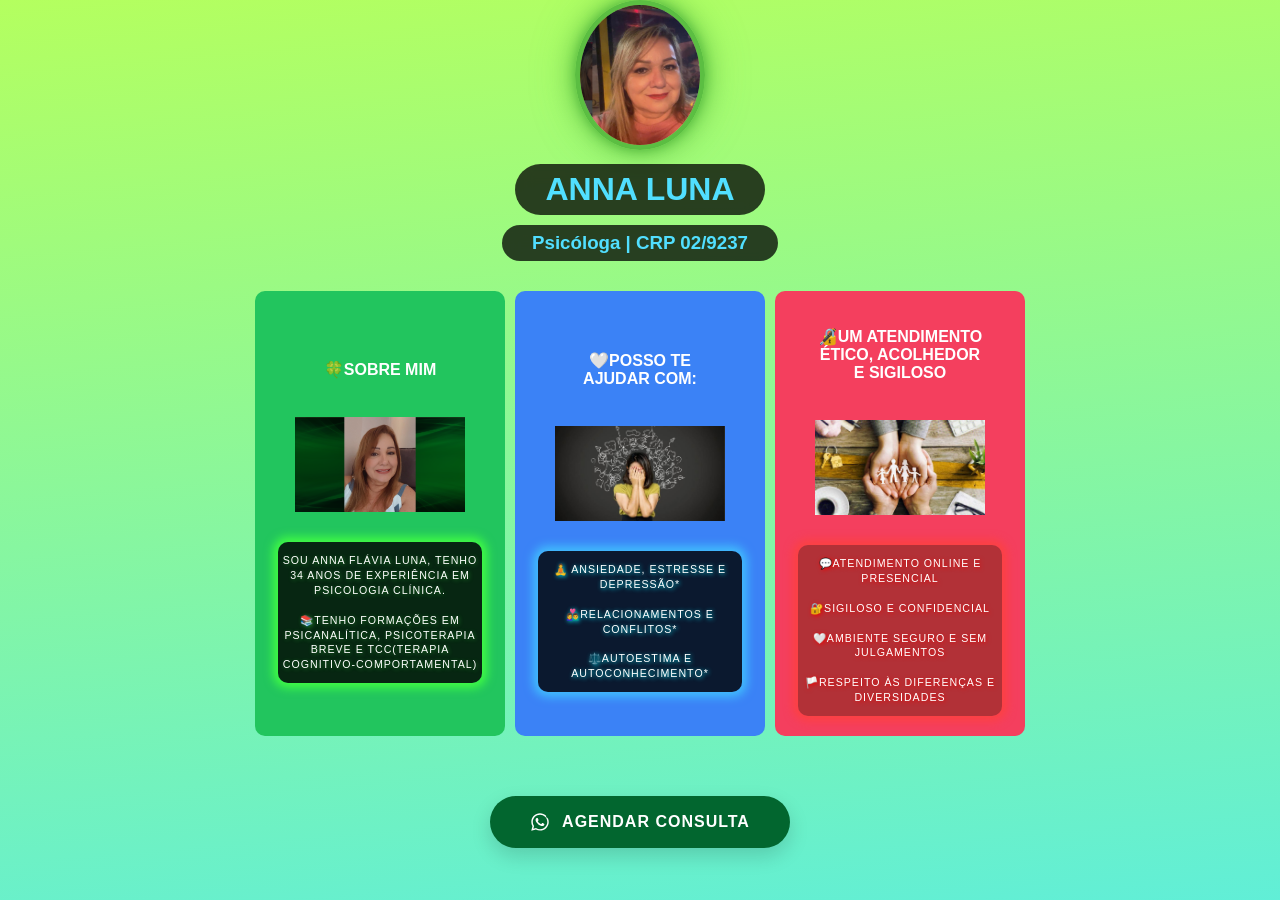
<file: index.html>
<!DOCTYPE html>
<html lang="pt">
<head>
    <meta charset="UTF-8">
    <meta name="viewport" content="width=device-width, initial-scale=1.0">
    <title>Document</title>
    <!--stylesheet: folha de estilo e link para linkar!-->
    <link rel="stylesheet" href="index.css">
</head>
<body>


         <header>
            <div class="center">
                <img src="./imagens/fotoperfil2.png"></img>
            </div>

            <h1 class="center2">ANNA LUNA</h1>
            <h3 class="center2">Psicóloga | CRP 02/9237</h3>
         </header>

         <main>
        
            
            <div class="cards">
    <div class="card red">
        <p class="tip">🍀SOBRE MIM</p>
        <img class="card img"  src="./imagens/FOTO PERFIL.png"></img>

        <div class="card2verde">
        <p class="second-text">SOU ANNA FLÁVIA LUNA, TENHO 34 ANOS DE EXPERIÊNCIA EM PSICOLOGIA CLÍNICA.<br><br> 📚TENHO FORMAÇÕES EM PSICANALÍTICA, PSICOTERAPIA BREVE E TCC(TERAPIA COGNITIVO-COMPORTAMENTAL)</p>
        </div>
    </div>


    <div class="card blue">
        <p class="tip">🤍POSSO TE AJUDAR COM:</p>
        <img class="card imagem"  src="./imagens/estresse.jfif"></img>

        <div class="card2azul">
<p class="second-text" >🧘 ANSIEDADE, ESTRESSE E DEPRESSÃO*  <br><br>
        👩‍❤️‍👨RELACIONAMENTOS E CONFLITOS*  <br><br>
    ⚖️AUTOESTIMA E AUTOCONHECIMENTO*  </p>
        </div>
        
    </div>


    <div class="card green">
        <p class="tip">🔏UM ATENDIMENTO ÉTICO, ACOLHEDOR E SIGILOSO</p>
        <img class="card imagem"  src="./imagens/seguro.jfif"></img>

        <div class="card2vermelho">
<p class="second-text">
💬ATENDIMENTO ONLINE E PRESENCIAL <br><br>
🔐SIGILOSO E CONFIDENCIAL <br><br>
🤍AMBIENTE SEGURO E SEM JULGAMENTOS <br><br>
🏳️RESPEITO ÀS DIFERENÇAS E DIVERSIDADES 
        </p>


        </div>
        
    </div>



</div>
            
<!-- Link estruturado com a classe do botão, ícone nativo e texto -->
<a href="https://api.whatsapp.com/send/?phone=558187132250&text&type=phone_number&app_absent=0" target="_blank" rel="noopener noreferrer" class="btn-whatsapp">
  <!-- Ícone SVG do WhatsApp embutido (não precisa carregar arquivo externo) -->
  <svg xmlns="http://w3.org" viewBox="0 0 448 512" class="icon-wpp">
    <path fill="currentColor" d="M380.9 97.1C339 55.1 283.2 32 223.9 32c-122.4 0-222 99.6-222 222 0 39.1 10.2 77.3 29.6 111L0 480l117.7-30.9c32.4 17.7 68.9 27 106.1 27h.1c122.3 0 224.1-99.6 224.1-222 0-59.3-25.2-115-67.1-117zm-157 341.6c-33.2 0-65.7-8.9-94-25.7l-6.7-4-69.8 18.3L72 359.2l-4.4-7c-18.5-29.4-28.2-63.3-28.2-98.2 0-101.7 82.8-184.5 184.6-184.5 49.3 0 95.6 19.2 130.4 54.1 34.8 34.9 56.2 81.2 56.1 130.5 0 101.8-84.9 184.6-186.6 184.6zm101.2-138.2c-5.5-2.8-32.8-16.2-37.9-18-5.1-1.9-8.8-2.8-12.5 2.8-3.7 5.6-14.3 18-17.6 21.8-3.2 3.7-6.5 4.2-12 1.4-32.6-16.3-54-29.1-75.5-66-5.7-9.8 5.7-9.1 16.3-30.3 1.8-3.7 .9-6.9-.5-9.7-1.4-2.8-12.5-30.1-17.1-41.2-4.5-10.8-9.1-9.3-12.5-9.5-3.2-.2-6.9-.2-10.6-.2-3.7 0-9.7 1.4-14.8 6.9-5.1 5.6-19.4 19-19.4 46.3 0 27.3 19.9 53.7 22.6 57.4 2.8 3.7 39.1 59.7 94.8 83.8 35.2 15.2 49 16.5 66.6 13.9 10.7-1.6 32.8-13.4 37.4-26.4 4.6-13 4.6-24.1 3.2-26.4-1.3-2.5-5-3.9-10.5-6.6z"/>
  </svg>
  AGENDAR CONSULTA
</a>



         </main>
      
        </footer>
</body>
</html>
</file>
<file: index.css>
body {
  /* Altera a cor de leitura para um cinza escuro que contrasta com o fundo claro */
  color: #243631;
  font-family: Arial, Helvetica, sans-serif;
  margin: 0;
  padding: 0;

  /* 1. CONFIGURAÇÃO DO GRADIENTE (Verde Menta e Azul Ciano Leve) */
  background: linear-gradient(-5deg, #10f9ee, #5cff69, #45e9ff, #b4ff5f);
  
  /* Faz o fundo parecer muito maior para que ele possa se mover */
  background-size: 400% 400%;
  
  /* 2. ATIVAÇÃO DA ANIMAÇÃO DE MOVIMENTO */
  animation: fundoAnimado 12s ease infinite;
  
  /* Mantém o fundo fixo enquanto o usuário rola a página */
  background-attachment: fixed;
}

/* 3. REGRA QUE CRIA O MOVIMENTO DO GRADIENTE */
@keyframes fundoAnimado {
  0% {
    background-position: 0% 50%;
  }
  50% {
    background-position: 100% 50%;
  }
  100% {
    background-position: 0% 50%;
  }
}




.container {
  display: flex;       /* Ativa o Flexbox */
  
}



          
    /* MUDAR A COR DA SELEÇÃO DE TEXTO */
::selection {
    background-color: #5BBE42; /* Cor de fundo da seleção */
    color: rgb(0, 0, 0);              /* Cor do texto selecionado */
    text-shadow: 0 0 5px #5bbe42; /* Efeito de brilho na seleção */
}


/*importante que o usuário saiba que o e-mail é "clicável".*/
.contato h3 {
    cursor: pointer; /* Transforma a seta do mouse em "mãozinha" */
    transition: color 0.3s;
}

.contato h3:hover {
    color: mediumaquamarine; /* Muda de cor quando passa o mouse */
    text-decoration: underline;
}





    /*estilização da img do perfil*/
header img {
  width: 120px;
  height: 140px; /* Nota: Se a imagem ficar oval, use width e height iguais (ex: 120px por 120px) */
  border-radius: 50%;
  border: 5px solid #5BBE42;

  /* --- SOLUÇÃO: EFEITO SHADOW NEON VERDE --- */
  box-shadow: 
    0 0 10px #5BBE42,   /* Brilho interno/próximo mais forte */
    0 0 25px #5BBE42,   /* Brilho médio que expande a cor */
    0 0 45px rgba(91, 190, 66, 0.4); /* Brilho externo bem esfumaçado e suave */
    
  transition: box-shadow 0.3s ease; /* Deixa o efeito suave caso queira animar no hover */
}



                        /*TEXTOS PRINCIPAIS*/  
    .center0{
        color: #5BBE42;
        text-shadow: 0 0 5px #5bbe42;
        text-align: center;
    }

    .center{
        text-align: center;
        color: #51dfff;
        box-sizing: border-box;
        
    }

    .center2{
        text-align: center;
      
        color: #51dfff;

        box-sizing: border-box;
        /* 2. CRIAÇÃO DA CAIXA (PLACA DE FUNDO) */
  background-color: rgba(0, 0, 0, 0.75); /* Fundo branco com 75% de transparência */
  backdrop-filter: blur(8px);                  /* Efeito de vidro fosco moderno */
  /* Bordas arredondadas cápsula */
  border-radius: 50px;
   /* SOLUÇÃO: Faz o botão ter apenas o tamanho do texto interno */
  width: fit-content;       
  margin: 10px auto; /* Centraliza o botão na tela e dá espaço acima/abaixo */ /* Aumenta o espaço acima do texto */
   /* CONTROLE DE TAMANHO DO FUNDO (Aumente os números para crescer mais) */
  padding: 7px 30px;       /* O primeiro número (12px) aumenta em cima/baixo. O segundo (30px) aumenta nas laterais */
    }
                         /*TEXTOS PRINCIPAIS FIM*/  

    
    h2{
        color: #00ffff;
        text-shadow: 0 0 5px #00ffff
    }

    

    footer img{
        width: 50px;
        height: 50px;

    }

    footer{
        display: flex;
        justify-content: center;
    }

    footer a{
        margin: 20px;
        text-align: center;
    }

    footer p{
        margin-top: 2px;
    }

   /*MUDAR O VISUAL DE OUTRA PAGINA, 1 COLOQUE O BODY/estrutura do html E LOGO NELE O CLASS E VENHA AQUI*/

    .pagina-contato{
        background-color: #1a1a1a;
    }



    /* From Uiverse.io by kamehame-ha */ 
.cards {
  display: flex;
  flex-direction: column;
  gap: 15px;
}

.cards .red {
    background-color: #22c55e;

}

.cards .blue {
  background-color: #3b82f6;
}

.cards .green {
   background-color: #f43f5e;
}

.cards .white {
  background-color: #facc15;
  color: black;
}

/* CONTAINER PAI: Controla o posicionamento dos cards */
.cards {
  display: flex;          /* Ativa o modo Flexbox */
  flex-direction: row;    /* Alinha os cards um do lado do outro */
  flex-wrap: wrap;        /* Permite que os cards quebrem de linha se não couberem na tela */
  justify-content: center;/* Centraliza o grupo de cards na tela */
  gap: 10px;              /* Cria um espaçamento perfeito entre os cards */
  padding: 20px;
}

/* ELEMENTO FILHO: Configuração individual de cada card */
.cards .card {
  display: flex;
  align-items: center;
  justify-content: center;
  flex-direction: column;
  text-align: center;
  
  /* Ajustes essenciais de tamanho */
  min-height: 110px;      /* Evita altura fixa para o texto interno não vazar */
  width: 250px;           /* Largura do card */
  padding: 20px 40px;     /* Padding reduzido para não esmagar o conteúdo */
  box-sizing: border-box; /* Garante que o padding não aumente o tamanho do card */
  
  border-radius: 10px;
  color: white;
  cursor: pointer;
  transition: 400ms;
}


.cards .card p.tip {
  font-size: 1em;
  font-weight: 700;
}

.cards .card p.second-text {
  font-size: .7em;
}

.cards .card:hover {
  transform: scale(1.1, 1.1);
}

.cards:hover > .card:not(:hover) {
  
  transform: scale(0.9, 0.9);
}


/* Controla o tamanho da imagem interna do card */
.card img {
  width: 50px;      /* Define a largura horizontal do ícone */
  height: auto;     /* Mantém a proporção original para não distorcer */
  margin-top: 2px; /* Cria um espaçamento por cima da imagem */
  object-fit: contain;
}

.card2verde {
  box-shadow: #41fd44 0px 0px 10px 5px;
  border-radius: 10px;
  background-color: rgba(0, 0, 0, 0.807);
  font-family: Arial, Helvetica, sans-serif;
  letter-spacing: 1px;
  text-shadow: 1px 1px 4px rgba(65, 253, 68, 0.4);
  box-sizing: border-box; /* Garante que o cálculo de tamanho inclua o padding */

  /* --- ALTERAÇÕES PARA AUMENTAR E DAR LEGIBILIDADE --- */
  width: 120%;           /* Faz a caixa preta ocupar quase toda a largura do card verde */
  margin: 10px auto 0;  /* Centraliza a caixa horizontalmente e afasta da foto acima */
  margin-left: -10%;
  padding: 25px -5px;   /* Aumenta o espaço interno (20px em cima/baixo e 15px nas laterais) */
  
  /* Ajuste opcional para a fonte Impact não ficar gigante no espaço */
  font-size: 0.95rem;   
  line-height: 1.4;     /* Dá um espaço confortável entre as linhas do texto */
}


.card2verde {
  box-shadow: #41fd44 0px 0px 10px 5px;
  border-radius: 10px;
  background-color: rgba(0, 0, 0, 0.807);
  font-family: Arial, Helvetica, sans-serif;
  letter-spacing: 1px;
  text-shadow: 1px 1px 4px rgba(65, 253, 68, 0.4);
  box-sizing: border-box; /* Garante que o cálculo de tamanho inclua o padding */

  /* --- ALTERAÇÕES PARA AUMENTAR E DAR LEGIBILIDADE --- */
  width: 120%;           /* Faz a caixa preta ocupar quase toda a largura do card verde */
  margin: 10px auto 0;  /* Centraliza a caixa horizontalmente e afasta da foto acima */
  margin-left: -10%;
  padding: 25px -5px;   /* Aumenta o espaço interno (20px em cima/baixo e 15px nas laterais) */
  
  /* Ajuste opcional para a fonte Impact não ficar gigante no espaço */
  font-size: 0.95rem;   
  line-height: 1.4;     /* Dá um espaço confortável entre as linhas do texto */
}


.card2azul {
  box-shadow: #41befd 0px 0px 10px 5px;
  border-radius: 10px;
  background-color: rgba(0, 0, 0, 0.807);
  font-family: Arial, Helvetica, sans-serif;
  letter-spacing: 1px;
  text-shadow: 1px 1px 4px rgb(3, 218, 238);
  box-sizing: border-box; /* Garante que o cálculo de tamanho inclua o padding */

  /* --- ALTERAÇÕES PARA AUMENTAR E DAR LEGIBILIDADE --- */
  width: 120%;           /* Faz a caixa preta ocupar quase toda a largura do card verde */
  margin: 10px auto 0;  /* Centraliza a caixa horizontalmente e afasta da foto acima */
  margin-left: -10%;
  padding: 25px -5px;   /* Aumenta o espaço interno (20px em cima/baixo e 15px nas laterais) */
  
  /* Ajuste opcional para a fonte Impact não ficar gigante no espaço */
  font-size: 0.95rem;   
  line-height: 1.4;     /* Dá um espaço confortável entre as linhas do texto */
}


.card2vermelho {
  box-shadow: #fd4141 0px 0px 10px 5px;
  border-radius: 10px;
  background-color: rgba(163, 46, 46, 0.807);
  font-family: Arial, Helvetica, sans-serif;
  letter-spacing: 1px;
  text-shadow: 1px 1px 4px rgb(238, 3, 3);
  box-sizing: border-box; /* Garante que o cálculo de tamanho inclua o padding */

  /* --- ALTERAÇÕES PARA AUMENTAR E DAR LEGIBILIDADE --- */
  width: 120%;           /* Faz a caixa preta ocupar quase toda a largura do card verde */
  margin: 10px auto 0;  /* Centraliza a caixa horizontalmente e afasta da foto acima */
  margin-left: -10%;
  padding: 25px -5px;   /* Aumenta o espaço interno (20px em cima/baixo e 15px nas laterais) */
  
  /* Ajuste opcional para a fonte Impact não ficar gigante no espaço */
  font-size: 0.95rem;   
  line-height: 1.4;     /* Dá um espaço confortável entre as linhas do texto */
}














                                                              /*WHATSSAPPP*/

/* ESTILO PRINCIPAL DO BOTÃO */
.btn-whatsapp {
  display: flex;
  align-items: center;
  justify-content: center;
  gap: 12px; 
    /* SOLUÇÃO: Faz o botão ter apenas o tamanho do texto interno */
  width: fit-content;       
  margin: 40px auto; /* Centraliza o botão na tela e dá espaço acima/abaixo */
  
  /* Mantenha os paddings para dar formato de botão cápsula */
  padding: 16px 40px; 
  border-radius: 50px;                 /* Espaço exato entre o ícone e o texto */
  
  /* Cores idênticas à imagem */
  background-color: #02662f;  /* Azul esverdeado fosco */
  color: #FFFFFF;
  
  /* Dimensões e Tipografia */
  padding: 16px 40px;
  font-family: 'Arial', sans-serif;
  font-size: 16px;
  font-weight: bold;
  letter-spacing: 1px;        /* Afastamento elegante das letras */
  text-decoration: none;
  
  /* Bordas arredondadas cápsula */
  border-radius: 50px;
  
  /* Sombra inicial suave */
  box-shadow: 0 8px 20px rgba(0, 0, 0, 0.15);
  
  /* Transição suave para animações */
  cursor: pointer;
  transition: transform 0.15s ease, box-shadow 0.15s ease, background-color 0.2s ease;
  user-select: none;          /* Impede que o texto seja selecionado no clique */
}

/* EFEITO AO PASSAR O MOUSE (HOVER) */
.btn-whatsapp:hover {
  background-color: #386d7e;  /* Escurece levemente o fundo */
  box-shadow: 0 10px 24px rgba(0, 0, 0, 0.2); /* Sombra cresce de leve */
}

/* EFEITO AO CLICAR DE FATO (ACTIVE) */
.btn-whatsapp:active {
  transform: scale(0.96) translateY(2px); /* Comprime e afunda o botão */
  box-shadow: 0 3px 10px rgba(0, 0, 0, 0.1);  /* Sombra diminui simulando toque */
}

/* CONFIGURAÇÃO DO ÍCONE SVG */
.btn-whatsapp .icon-wpp {
  width: 20px;
  height: 20px;
}
</file>
